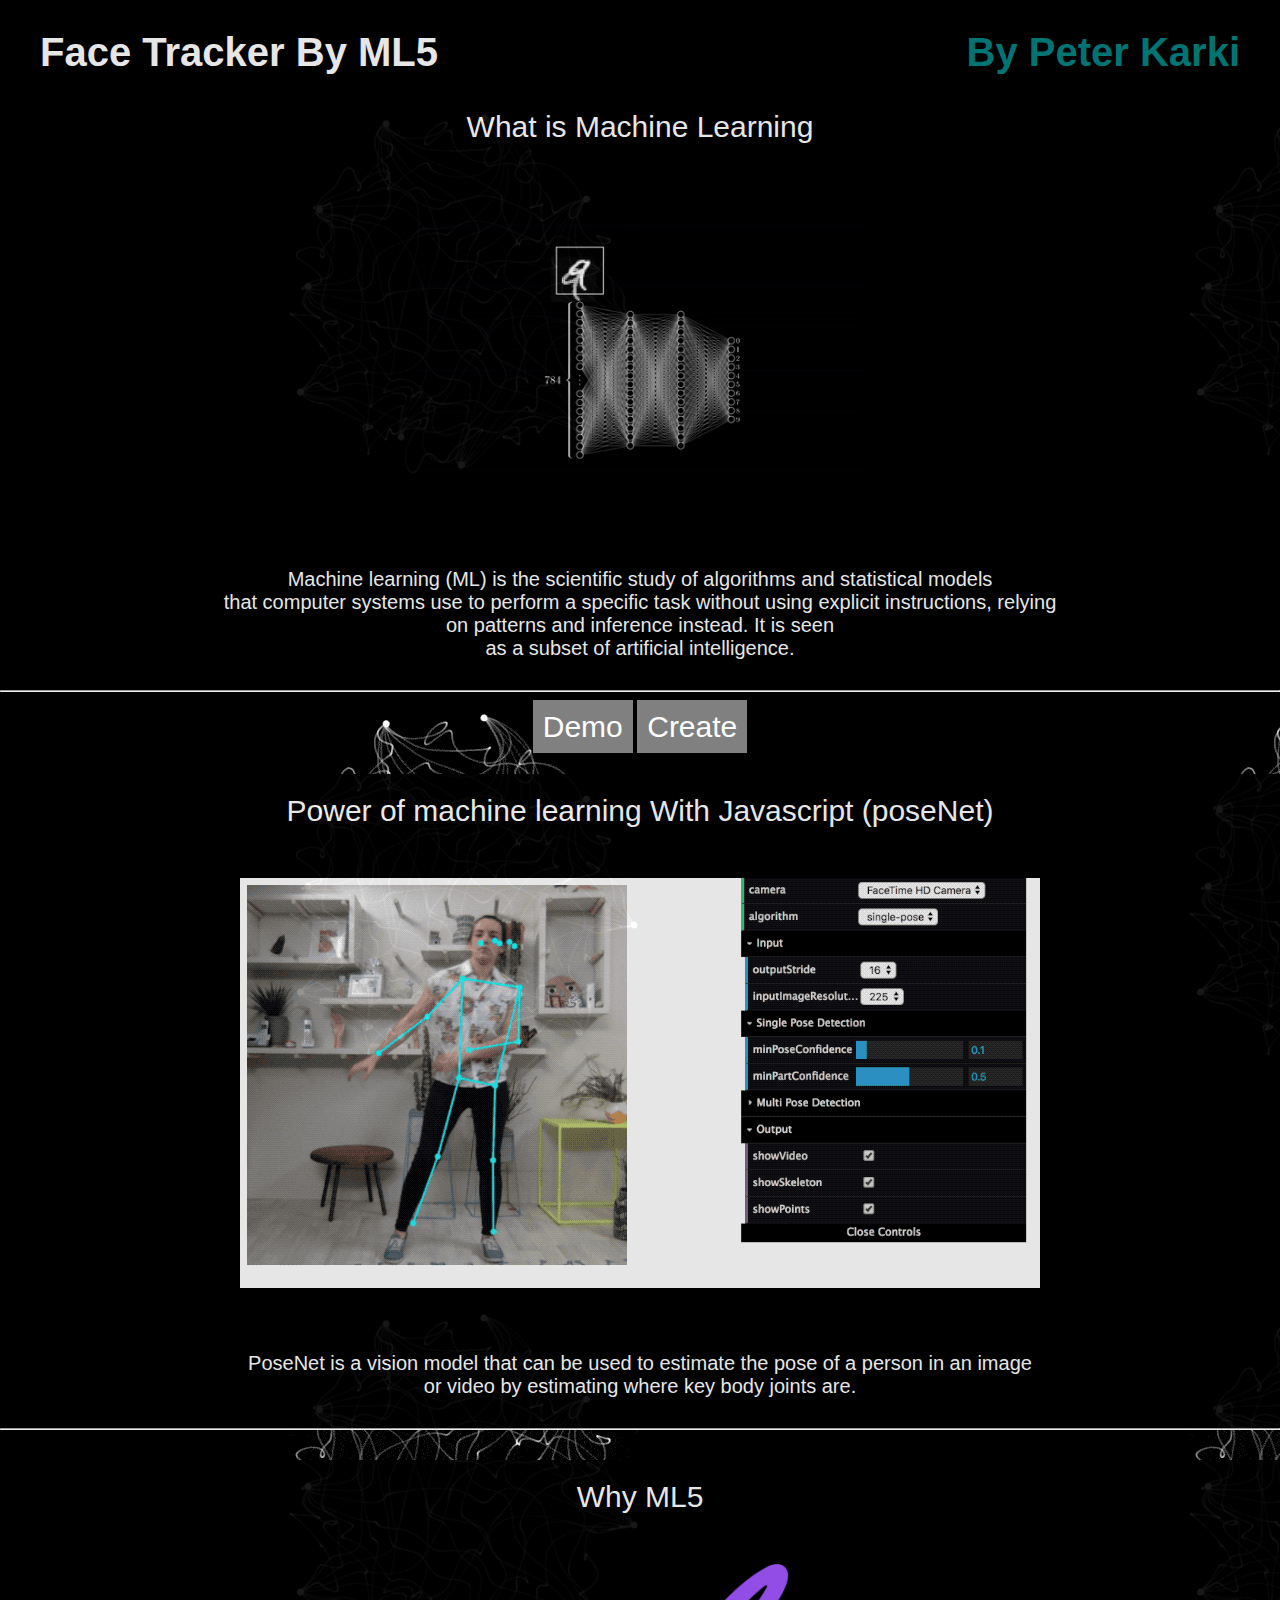
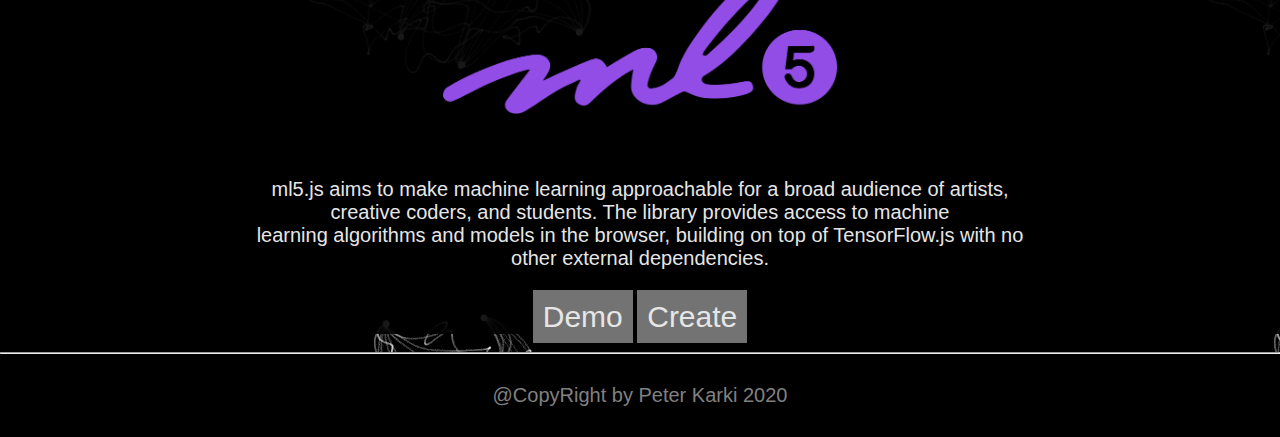
<file: index.html>
<!DOCTYPE html>
<html lang="en">

<head>
    <meta charset="UTF-8">
    <meta name="viewport" content="width=device-width, initial-scale=1.0">
    <meta http-equiv="X-UA-Compatible" content="ie=edge">
    <title>main home</title>
    <link rel="stylesheet" type="text/css" href="main.css">

</head>
<nav>
    <div class="top">
        <div class="side1">
            <h1>Face Tracker By ML5</h1>
        </div>
        <div class="side2">
            <h1>By Peter Karki</h1>
        </div>
    </div>
</nav>

<body background="resource/backano.gif">
    <center>
        <div class="topban">
            <p class="topbantext">What is Machine Learning</p>
            <div class="left">
                <img src="resource/machine.gif" alt="notfound" height="250px">
            </div>
            <div>
                <p class="right">
                    Machine learning (ML) is the scientific study of algorithms and statistical models<br> that computer systems use to perform a specific task without using explicit instructions, relying<br> on patterns and inference instead. It is seen<br>as
                    a subset of artificial intelligence.<br>
                </p>
            </div>
        </div>
        <hr>
        <br>
        <a href="one.html">Demo</a>
        <a href="start.html">Create</a>
        <div class="topban">
            <p class="topbantext">
                Power of machine learning With Javascript (poseNet)
            </p>

            <img src="resource/camera.gif" alt="error">
            <p class="right">
                PoseNet is a vision model that can be used to estimate the pose of a person in an image<br>or video by estimating where key body joints are.
            </p>
        </div>
        <hr>
        <div class="topban">
            <p class="topbantext">
                Why ML5
            </p>
            <img src="resource/mllogo.png" height="150px">
            <p class="right">
                ml5.js aims to make machine learning approachable for a broad audience of artists,<br> creative coders, and students. The library provides access to machine<br>learning algorithms and models in the browser, building on top of TensorFlow.js
                with no<br> other external dependencies.
            </p>
            <a href="one.html">Demo</a>
            <a href="start.html">Create</a>
        </div>

    </center>

    <br>
    <hr>
    <footer>
        @CopyRight by Peter Karki 2020
    </footer>
</body>


</html>
</file>
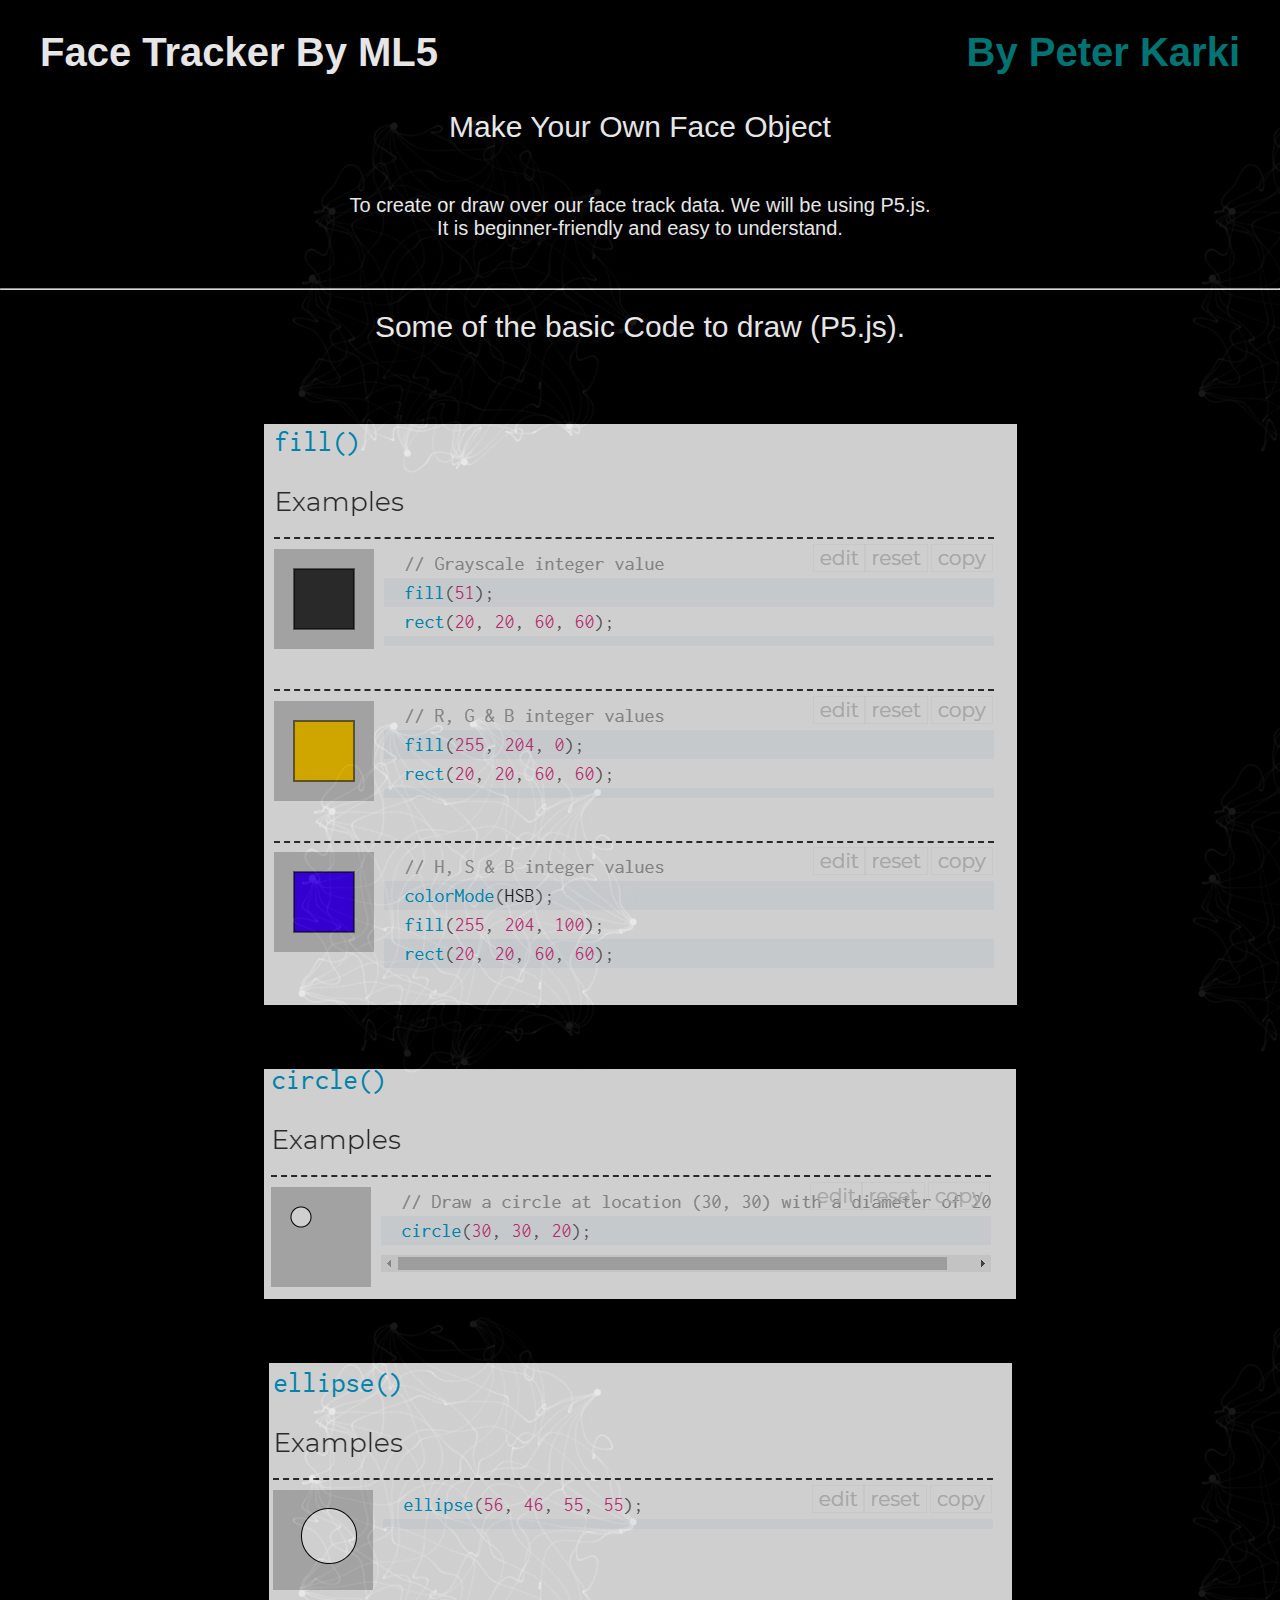
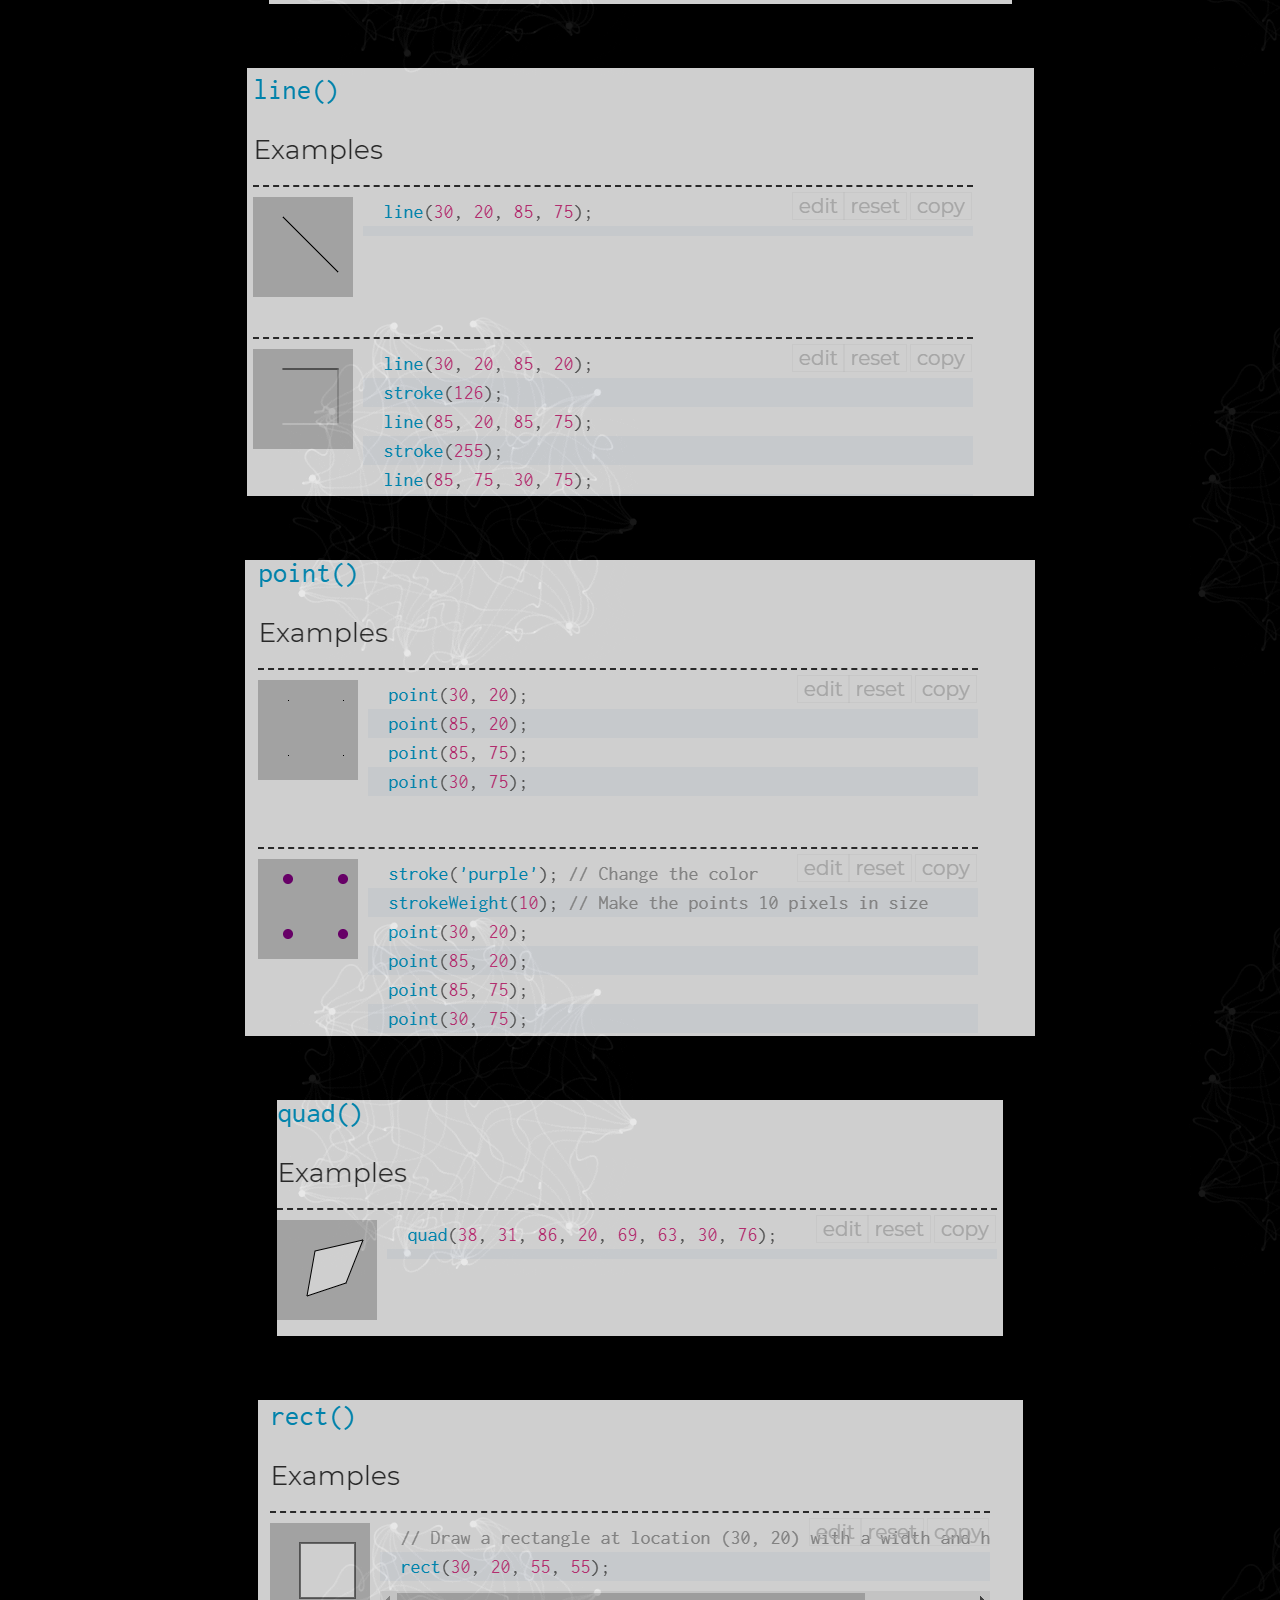
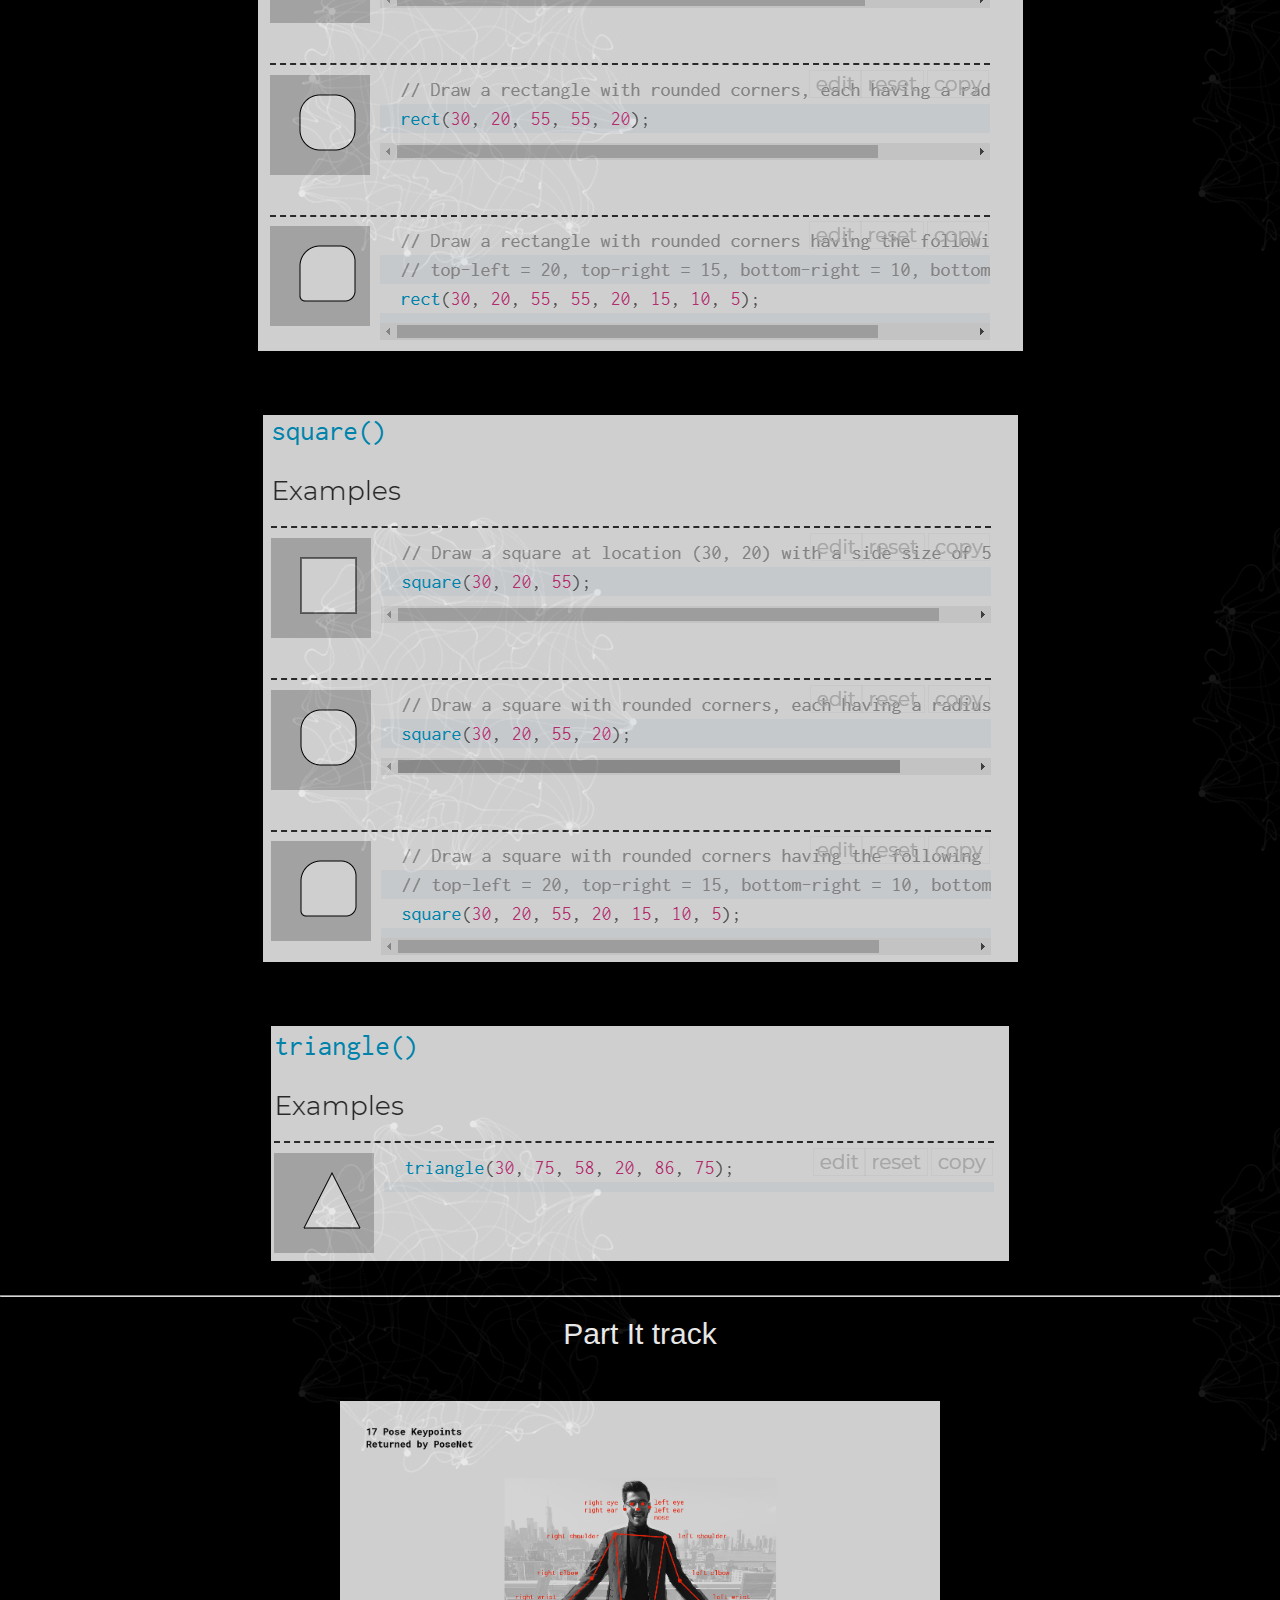
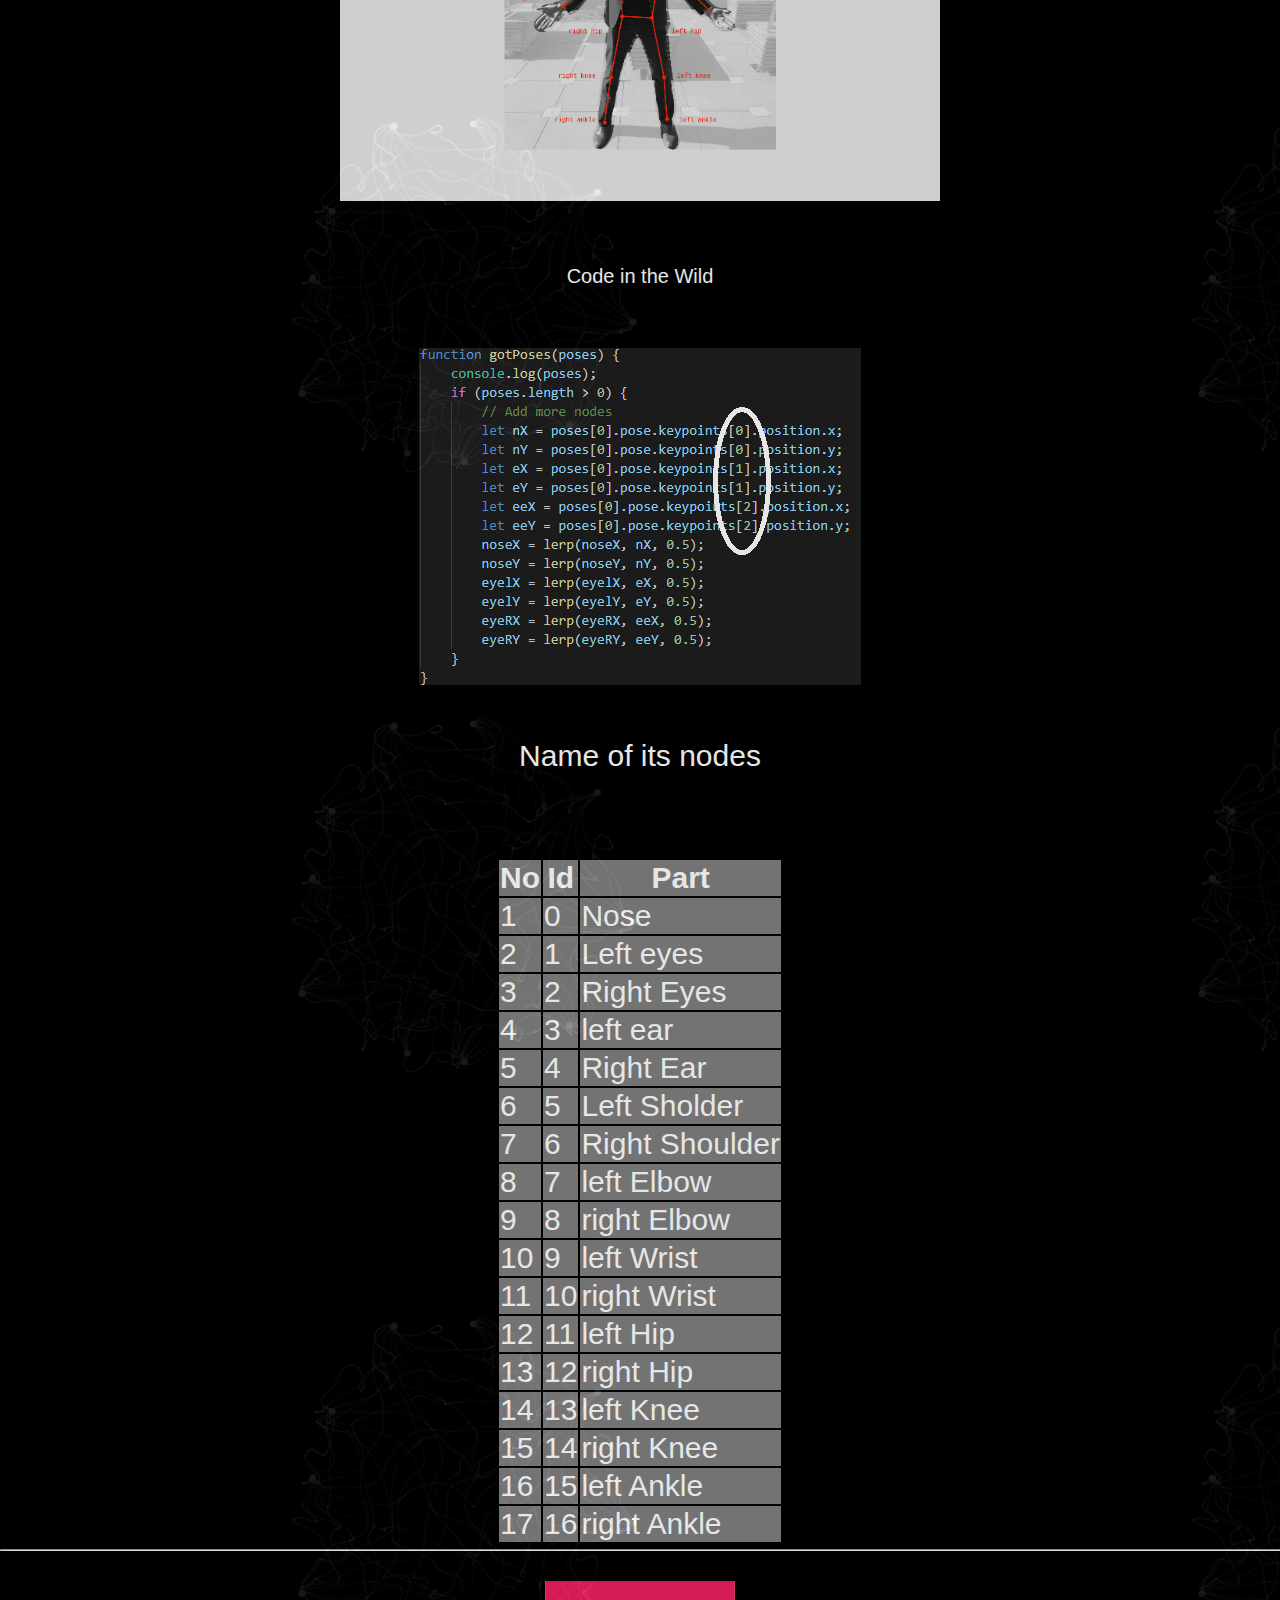
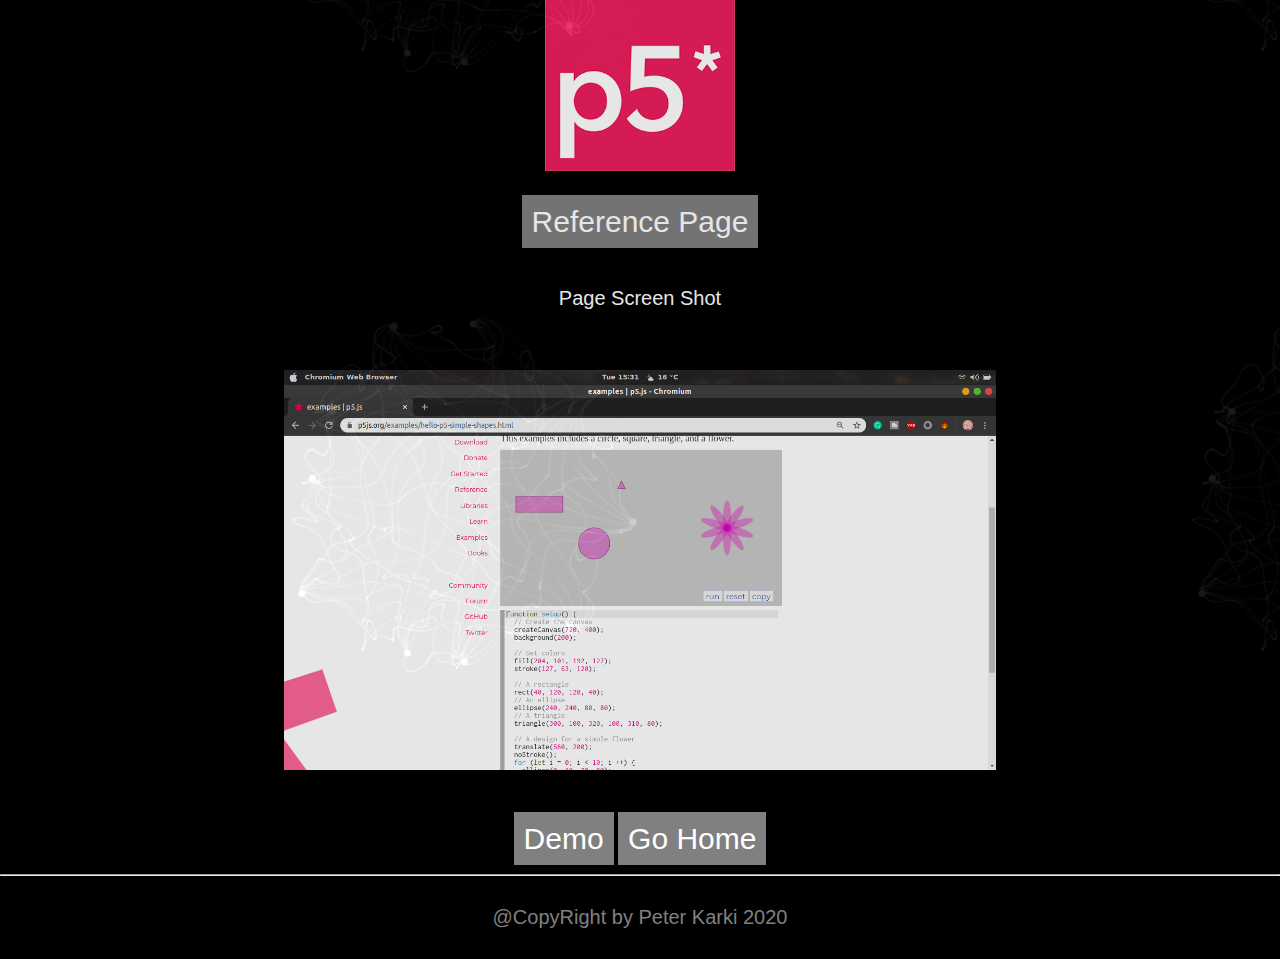
<file: start.html>
<!DOCTYPE html>
<html lang="en">

<head>
    <meta charset="UTF-8">
    <meta name="viewport" content="width=device-width, initial-scale=1.0">
    <meta http-equiv="X-UA-Compatible" content="ie=edge">
    <title>main home</title>
    <link rel="stylesheet" type="text/css" href="main.css">

</head>
<nav>
    <div class="top">
        <div class="side1">
            <h1>Face Tracker By ML5</h1>
        </div>
        <div class="side2">
            <h1>By Peter Karki</h1>
        </div>
    </div>
</nav>

<body background="resource/backano.gif">
    <center>
        <div class="topban">
            <p class="topbantext">Make Your Own Face Object</p>
            <p class="right">
                To create or draw over our face track data. We will be using P5.js.<br> It is beginner-friendly and easy to understand.

            </p>
            <br>
            <hr>
            <p class="topbantext">Some of the basic Code to draw (P5.js).</p>
               <div class="topban">
                   <div>
                    <img src="resource/fill.png">
                    <img src="resource/circle.png">
                    <img src="resource/ellips.png">
                    <img src="resource/line.png">
                    <img src="resource/point.png">
                    <img src="resource/quad.png">
                    <img src="resource/rect.png">
                    <img src="resource/squar.png">
                    <img src="resource/trang.png">

               </div>

               </div>

            
            <hr>
            <p class="topbantext">
                Part It track
            </p>
            <img src="resource/info.png" height="400px">
            <br>
            <p class="right">
            Code in the Wild
            </p>
            <img src="resource/node.png">
            <p class="topbantext">
                Name of its nodes
                <p class="right">
                    <table>
                        <tr>
                            <th>No</th>
                            <th>Id</th>
                            <th>Part</th>
                        </tr>
                        <tr>
                            <td>1</td>
                            <td>0</td>
                            <td>Nose</td>
                        </tr>
                        <tr>
                            <td>2</td>
                            <td>1</td>
                            <td>Left eyes</td>
                        </tr>
                        <tr>
                            <td>3</td>
                            <td>2</td>
                            <td>Right Eyes</td>
                        </tr>
                        <tr>
                            <td>4</td>
                            <td>3</td>
                            <td>left ear</td>
                        </tr>
                        <tr>
                            <td>5</td>
                            <td>4</td>
                            <td>Right Ear</td>
                        </tr>
                        <tr>
                            <td>6</td>
                            <td>5</td>
                            <td>Left Sholder</td>
                        </tr>
                        <tr>
                            <td>7</td>
                            <td>6</td>
                            <td>Right Shoulder</td>
                        </tr>
                        <tr>
                            <td>8</td>
                            <td>7</td>
                            <td>left Elbow</td>
                        </tr>
                        <tr>
                            <td>9</td>
                            <td>8</td>
                            <td>right Elbow</td>
                        </tr>
                        <tr>
                            <td>10</td>
                            <td>9</td>
                            <td>left Wrist</td>
                        </tr>
                        <tr>
                            <td>11</td>
                            <td>10</td>
                            <td>right Wrist</td>
                        </tr>
                        <tr>
                            <td>12</td>
                            <td>11</td>
                            <td>left Hip</td>
                        </tr>
                        <tr>
                            <td>13</td>
                            <td>12</td>
                            <td>right Hip</td>
                        </tr>
                        <tr>
                            <td>14</td>
                            <td>13</td>
                            <td>left Knee</td>
                        </tr>
                        <tr>
                            <td>15</td>
                            <td>14</td>
                            <td>right Knee</td>
                        </tr>
                        <tr>
                            <td>16</td>
                            <td>15</td>
                            <td>left Ankle</td>
                        </tr>
                        <tr>
                            <td>17</td>
                            <td>16</td>
                            <td>right Ankle</td>
                        </tr>

                    </table>

                </p>
            </p>
            <hr>
            <img src="resource/p5.png" height="190px"><br>
            <a href="https://p5js.org/reference/" target="_blank">Reference Page</a><br>
            <br>
            <p class="right">
                Page Screen Shot
            </p>
            <img src="resource/snap.png" alt="error" height="400px">
        </div>
        <br>
        <a href="one.html">Demo</a>
        <a href="index.html">Go Home</a>
    </center>
    <br>
    <hr>
    <footer>
        @CopyRight by Peter Karki 2020
    </footer>
</body>


</html>
</file>
<file: main.css>
* {
    margin: 0px 0px;
}

body {
    font-family: Arial, Helvetica, sans-serif;
}

.top {
    padding: 30px;
    background-color: Black;
    opacity: 90%;
    margin: 0px 0px;
}

.side1 {
    margin-left: 10px;
    display: inline-block;
    color: white;
    font-size: 20px;
    float: left;
}

.side2 {
    float: right;
    margin-right: 10px;
    display: inline-block;
    color: teal;
    font-size: 20px;
}

.topban {
    margin-top: 30px;
    background-color: black;
    opacity: 90%;
}

.topbantext {
    color: white;
    text-align: center;
    padding: 20px 20px;
    font-size: 30px;
}

.left {
    padding: 30px 30px;
}

.right {
    color: white;
    font-size: 20px;
    padding: 30px 30px;
}

footer {
    background-color: black;
    color: gray;
    font-size: 20px;
    text-align: center;
    padding: 30px 30px;
}

a {
    background-color: gray;
    text-decoration: none;
    color: white;
    font-size: 30px;
    padding: 10px 10px;
    text-align: center;
    display: inline;
}

a:hover {
    background-color: white;
    color: black;
    text-decoration: none;
}

img {
    margin: 30px 30px;
}

table {
    font-size: 30px;
    padding: 5px;
    color: white;
}

tr {
    background-color: gray;
}
</file>
